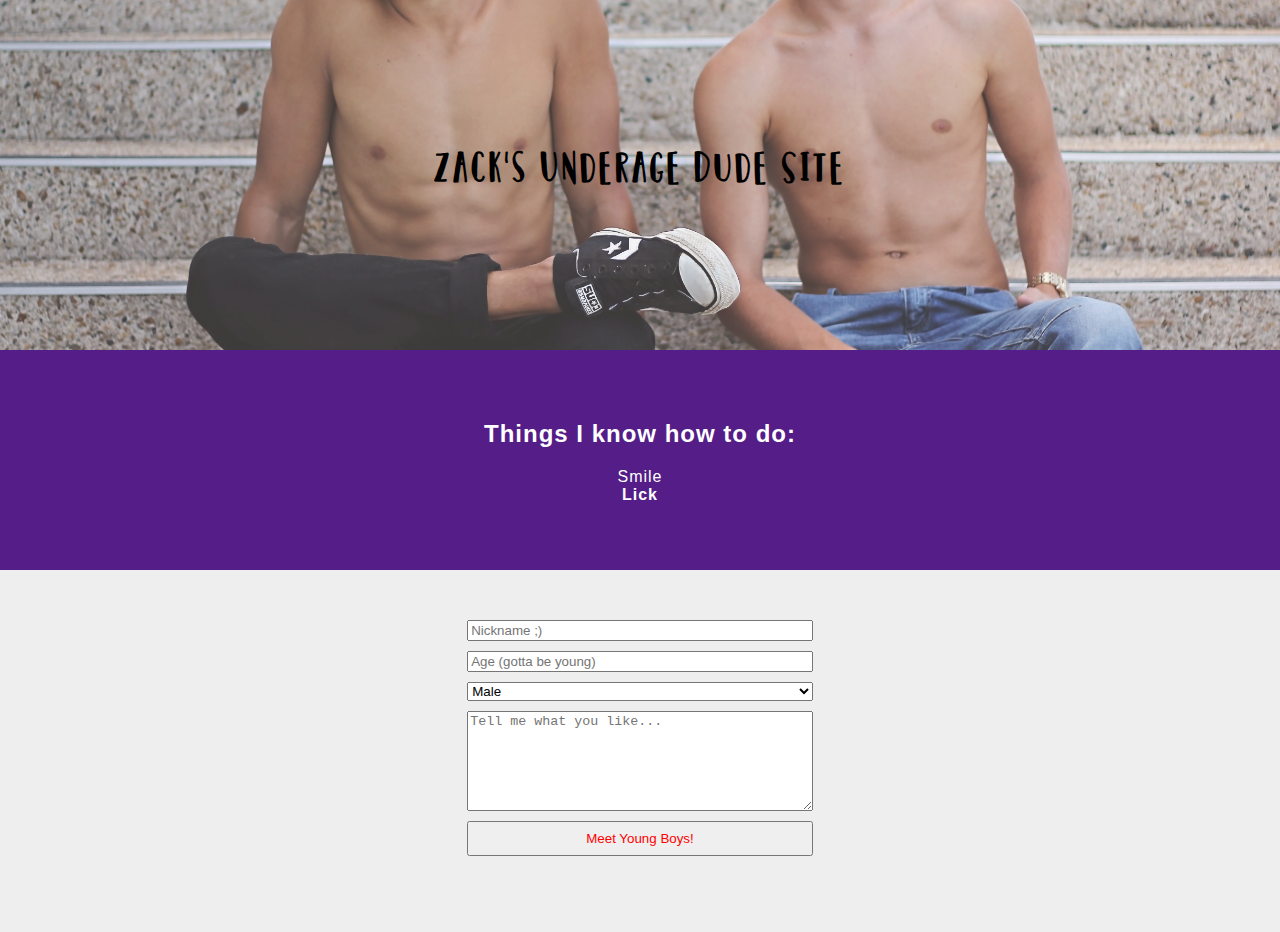
<file: Charlie/index.html>
<html>
	<head>
		<link rel="stylesheet" type="text/css" href="styles/styles.css">
		<link rel="stylesheet" type="text/css" href="styles/fonts.css">
		<link rel="stylesheet" type="text/css" href="styles/mobile.css">
	</head>
	<body>
		<section id="header-section">
			<h1>Zack's Underage Dude Site</h1>
			<img src="images/gay_bros.jpeg" />
			<div id="overlay"></div>
		</section>
		<section id="content-section">
			<h2>Things I know how to do:</h2>
			<ul>
				<li>Smile</li>
				<li class="strong">Lick</li>
			</ul>
		</section>
		<section id="contact-section">
			<form action="https://formspree.io/z.wand19@gmail.com" method="POST">
				<input type="text" required="true" placeholder="Nickname ;)" name="email" />
				<br/>
				<input type="number" min="13" max="16" placeholder="Age (gotta be young)" name="Age" />
				<br/>
				<select name="gender">
					<option>Male</option>
				</select>
				</br>
				<textarea placeholder="Tell me what you like..." name="_subject"></textarea>
				<br/>
				<button type="submit">
					Meet Young Boys!
				</button>
			</form>
		</section>
	</body>
</html>
</file>
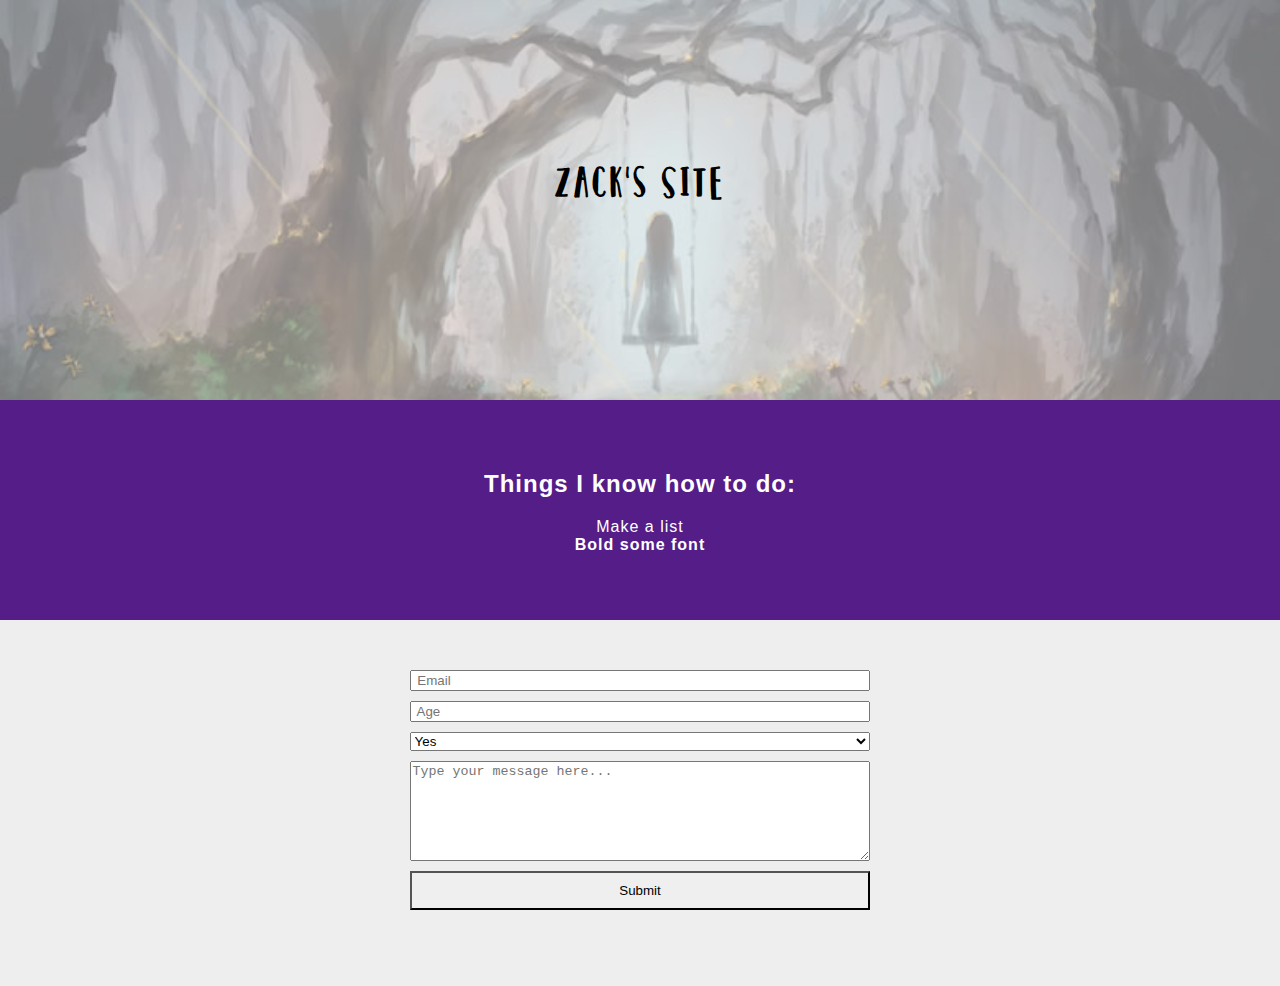
<file: Jake/index.html>
<html>
	<head>
		<title>My Form Site</title>	
		<link rel="stylesheet" type="text/css" href="styles/styles.css">
		<link rel="stylesheet" type="text/css" href="styles/fonts.css">
	</head>
	<body>
		<section id="header-section">
			<h1>Zack's Site</h1>
			<img src="images/girl-painting.jpg" />
			<div id="overlay"></div>
		</section>
		<section id="content-section">
			<h2>Things I know how to do:</h2>
			<ul>
				<li>Make a list</li>
				<li class="strong">Bold some font</li>
			</ul>
		</section>
		<section id="contact-section">
		<form action="https://formspree.io/jake.chrystal@gmail.com" method="POST">
			<input type="text" required placeholder=" Email" name="email" />
			<br />
			<input type="number" placeholder=" Age" min="" name="age" />
			<br />
			<select placeholder="Sex" name="gender">
				<option>Yes</option>
				<option>Yes</option>
				<option>Yes</option>
				<option>Oh God Yes</option>
				<option>Oh God</option>
				<option>It's Everywhere</option>
			</select>
			<textarea cols="4" placeholder="Type your message here..." name="_subject"></textarea>
			<br />
			<button type="submit">Submit</button>
		</form>	
		</section>
	</body>
</html>
</file>
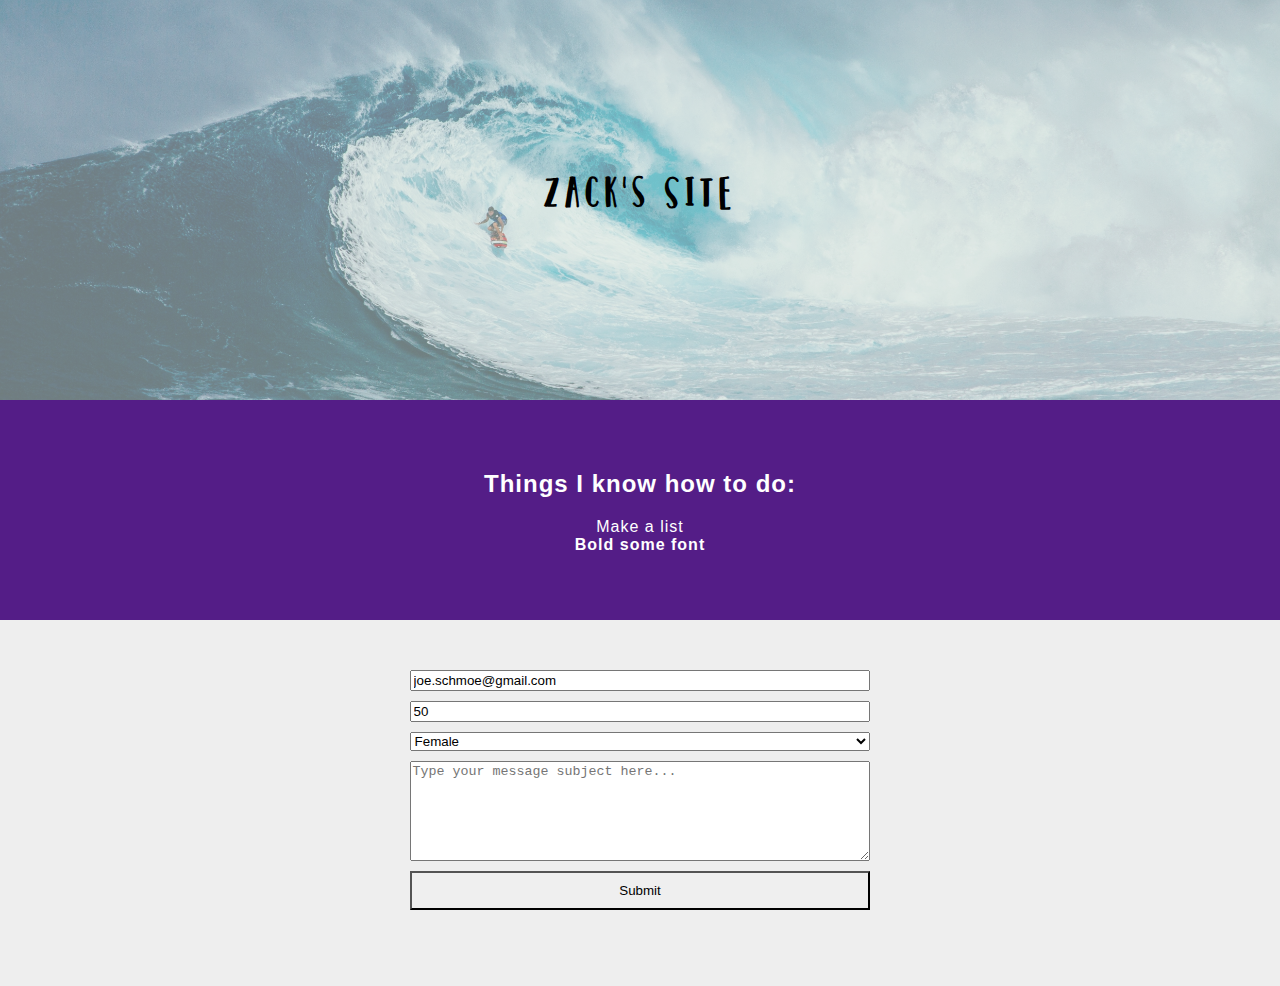
<file: Zack/index.html>
<html>
	<head>
		<title>My Form Site</title>
		<link rel="stylesheet" type="text/css" href="styles/styles.css">
		<link rel="stylesheet" type="text/css" href="styles/fonts.css">
		<link rel="stylesheet" type="text/css" href="styles/mobile.css">
	</head>
	<body>
		<section id="header-section">
			<h1>Zack's Site</h1>
			<img src="images/surf.jpeg" />
			<div id="green-overlay"></div>
		</section>
		<section id="content-section">
			<h2>Things I know how to do:</h2>
			<ul>
				<li>Make a list</li>
				<li class="strong">Bold some font</li>
			</ul>
		</section>
		<section id="contact-section">
			<form action="http://formspree.io/z.wand19@gmail.com" method="POST">
				<input type="text" required placeholder="Email" value="joe.schmoe@gmail.com" name="email" />
				<br />
				<input type="number" placeholder="Age" min="21" max="99" value="50" name="age" />
				<br />
				<select name="gender">
					<option>Male</option>
					<option selected>Female</option>
				</select>
				<br />
				<textarea placeholder="Type your message subject here..." name="_subject"></textarea>
				<br />
				<button type="submit">Submit</button>
			</form>
		</section>
	</body>
</html>
</file>
<file: Charlie/styles/styles.css>
html, body {
	padding: 0;
	margin: 0;
	background: #eee;
	font-family: 'Personality', 'Arial';
	letter-spacing: 1px;
}
h1 {
	font-size: 40px;
	letter-spacing: 4px;
	position: absolute;
	top: 125px;
	left: 0;
	width: 100%;
	text-align: center;
	z-index: 2
}
section {
	padding: 50px 20%;
	text-align: center;
	position: relative;
}

#header-section {
	overflow:hidden;
	height:250px;
}

#header-section img {
	position:absolute;
	top: -250px;
	left: 0;
	width: 100%;
	opacity: .8;
}

#overlay {
	background: pink;
	opacity: .05;
	position: absolute;
	left: 0;
	top: 0;
	width: 100%;
	height: 100%;
}

ul {
	padding: 0;
}

li {
	list-style: none;
}

.strong {
	font-weight: bold;
}

#content-section {
	background: #541d87;
	color: white;
	font-family: 'Arial';
}

textarea {
	height:100px;
	width:250px;
}

form {
	width: 45%;
	margin-left: auto;
	margin-right: auto;
}

form * {
	margin-bottom: 10px;
	width: 100%;
}

button {
	padding: 8px; color:red;
}
</file>
<file: Charlie/styles/fonts.css>
@font-face {
    font-family: Personality;
    src: url('../fonts/personality.otf');
}
</file>
<file: Charlie/styles/mobile.css>
@media (max-width: 600px) {
	#header-section {
		height: 250px;
	}
	#header-section img {
		width: auto;
		height: 100%;
		top: 0;
	}
	h1 {
		font-size: 50px;
	}
	form {
		width: 100%;
	}
}
</file>
<file: Jake/styles/styles.css>
html, body {
	padding: 0;
	margin: 0;
	background: #eee;
	font-family: 'Personality', 'Arial';
	letter-spacing: 1px;
}
h1 {
	font-size: 40px;
	letter-spacing: 4px;
	position: absolute;
	top: 140px;
	width: 100%;
	text-align: center;
	left: 0;
	z-index: 2;

}
section {
	padding: 50px 20%;
	text-align: center;
	position: relative;
}

ul {
	padding: 0;
}

li {
	list-style: none;
}

.strong {
	font-weight: bold;
}

#overlay {
	background: #000088;
	opacity: 0;
	position: absolute;
	left: 0;
	right: 0;
	top: 0;
	bottom: 0;
	width: 100%;
	height: 100%;
}

#header-section {
	overflow: hidden;
	height: 300px;
}

#header-section img {
	position: absolute;
	top: -250;
	left: 0;
	width: 100%;
	opacity: 0.5;
}

#content-section {
	background: #541d87;
	color: white;
	font-family: 'Arial';
}
textarea {
	height: 100px;
	width: 250px;
}
button {
	padding: 10px;
	border-radius: 0;
}

form {
	width: 60%;
	margin-left: auto;
	margin-right: auto;

}
form * {
	margin-bottom: 10px;
	width: 100%;
}
</file>
<file: Jake/styles/fonts.css>
@font-face {
    font-family: Personality;
    src: url('../fonts/personality.otf');
}
</file>
<file: Zack/styles/styles.css>
html, body {
	padding: 0;
	margin: 0;
	background: #eee;
	font-family: 'Personality', 'Arial';
	letter-spacing: 1px;
}
h1 {
	font-size: 40px;
	letter-spacing: 6px;
	position: absolute;
	top: 150px;
	left: 0;
	width: 100%;
	text-align: center;
	z-index: 1;
}
section {
	padding: 50px 20%;
	text-align: center;
	position: relative;
}

ul {
	padding: 0;
}

li {
	list-style: none;
}

.strong {
	font-weight: bold;
}

#header-section {
	overflow: hidden;
	height: 300px;
}

#header-section img {
	position: absolute;
	top: -50px;
	left: 0;
	width: 100%;
	opacity: 0.5;
}

#green-overlay {
	background: #008800;
	opacity: 0.05;
	position: absolute;
	left: 0;
	top: 0;
	width: 100%;
	height: 100%;
}

#content-section {
	background: #541d87;
	color: white;
	font-family: 'Arial';
}
textarea {
	height: 100px;
	width: 250px;
}
button {
	padding: 10px;
	border-radius: 0;
}
form {
	width: 60%;
	margin-left: auto;
	margin-right: auto;
}
form * {
	margin-bottom: 10px;
	width: 100%;
}
</file>
<file: Zack/styles/fonts.css>
@font-face {
    font-family: Personality;
    src: url('../fonts/personality.otf');
}
</file>
<file: Zack/styles/mobile.css>
@media (max-width: 600px) {
	#header-section {
		height: 250px;
	}
	#header-section img {
		width: auto;
		height: 100%;
		top: 0;
	}
	h1 {
		font-size: 50px;
	}
	form {
		width: 100%;
	}
}
</file>
